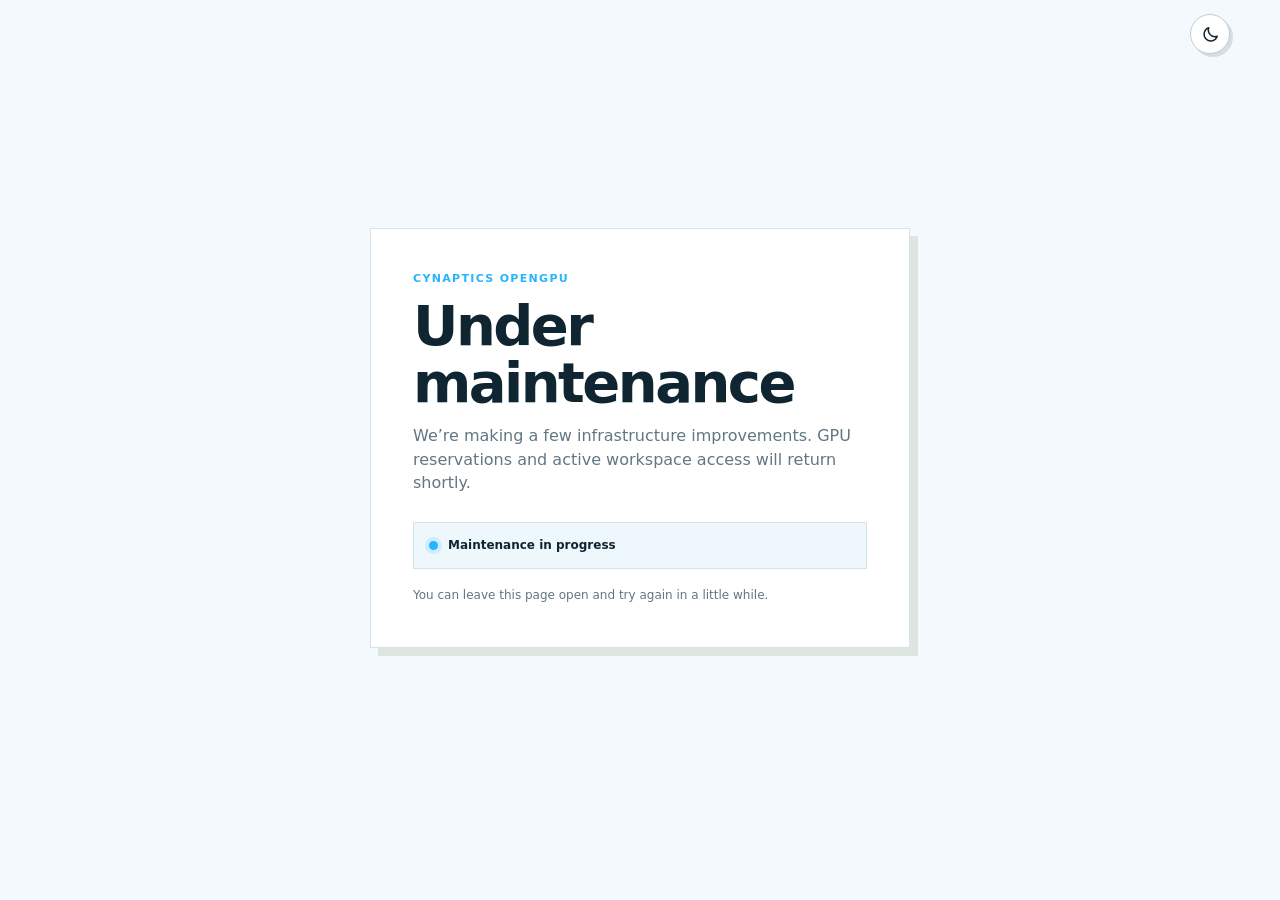
<file: maintenance/index.html>
<!doctype html>
<html lang="en">
<head>
  <meta charset="utf-8">
  <meta name="viewport" content="width=device-width, initial-scale=1">
  <meta name="color-scheme" content="light dark">
  <title>Maintenance · Cynaptics OpenGPU</title>
  <meta name="description" content="Cynaptics OpenGPU is temporarily unavailable for maintenance.">
  <style>
    :root{--ink:#102532;--muted:#617783;--line:#d5e3eb;--line-strong:#b7cedb;--paper:#fff;--canvas:#f3f9fc;--soft:#edf7fc;--accent:#25b5ff;--accent-dark:#079be8;font-family:Inter,ui-sans-serif,system-ui,-apple-system,BlinkMacSystemFont,"Segoe UI",sans-serif;color:var(--ink);background:var(--canvas);font-synthesis:none}
    *{box-sizing:border-box}body{margin:0;min-height:100vh;font-size:14px;line-height:1.45}button{font:inherit}
    main{width:min(1180px,calc(100% - 48px));min-height:100vh;margin:0 auto;padding:48px 0 72px;display:grid;place-items:center}
    .panel{width:min(540px,100%);padding:42px;border:1px solid var(--line);background:var(--paper);box-shadow:8px 8px 0 #dfe5df}
    .eyebrow{margin-bottom:10px;color:var(--accent);font-size:11px;font-weight:800;letter-spacing:.12em;text-transform:uppercase}
    h1{margin:0 0 13px;font-size:clamp(34px,6vw,56px);line-height:1.02;letter-spacing:-.045em;font-weight:720}
    p{margin:0;color:var(--muted);font-size:16px}.status{display:flex;align-items:center;gap:10px;margin-top:28px;padding:14px 15px;border:1px solid var(--line);background:var(--soft);color:var(--ink);font-size:12px;font-weight:700}.status-dot{width:9px;height:9px;border-radius:50%;background:var(--accent);box-shadow:0 0 0 4px rgb(37 181 255/.15);animation:pulse 1.7s ease-in-out infinite}
    .note{margin-top:18px;color:var(--muted);font-size:12px}.theme-toggle{position:fixed;top:14px;right:max(18px,calc((100vw - 1180px)/2));display:grid;place-items:center;width:40px;height:40px;padding:0;border:1px solid var(--line-strong);border-radius:50%;background:var(--paper);color:var(--ink);box-shadow:3px 3px 0 rgb(16 37 50/.12);cursor:pointer}.theme-toggle svg{grid-area:1/1;width:19px;height:19px}.theme-sun{display:none}[data-theme=dark] .theme-moon{display:none}[data-theme=dark] .theme-sun{display:block}
    @keyframes pulse{50%{opacity:.38;transform:scale(.82)}}
    :root[data-theme=dark]{--ink:#e8f4fa;--muted:#8fa8b6;--line:#203947;--line-strong:#315366;--paper:#0d1c26;--canvas:#07131c;--soft:#132a37;--accent:#42c5ff;--accent-dark:#0b86c7;color-scheme:dark}
    [data-theme=dark] body{background:radial-gradient(circle at 78% -10%,rgb(37 181 255/.09),transparent 34%),var(--canvas)}[data-theme=dark] .panel{box-shadow:8px 8px 0 #030a0f}[data-theme=dark] .theme-toggle{box-shadow:3px 3px 0 #02080c}
    @media(max-width:600px){main{width:min(100% - 30px,540px)}.panel{padding:30px}.theme-toggle{top:10px;right:12px;width:38px;height:38px}}
    @media(prefers-reduced-motion:reduce){.status-dot{animation:none}}
  </style>
  <script>
    (()=>{let saved=null;try{saved=localStorage.getItem('opengpu-theme')}catch{};document.documentElement.dataset.theme=saved|| (matchMedia('(prefers-color-scheme: dark)').matches?'dark':'light')})();
  </script>
</head>
<body>
  <button id="theme-toggle" class="theme-toggle" type="button" aria-label="Toggle color theme">
    <svg class="theme-moon" viewBox="0 0 24 24" fill="none" stroke="currentColor" stroke-width="1.8" stroke-linecap="round" stroke-linejoin="round" aria-hidden="true"><path d="M20.5 14.2A8.4 8.4 0 0 1 9.8 3.5 8.5 8.5 0 1 0 20.5 14.2Z"/></svg>
    <svg class="theme-sun" viewBox="0 0 24 24" fill="none" stroke="currentColor" stroke-width="1.8" stroke-linecap="round" stroke-linejoin="round" aria-hidden="true"><circle cx="12" cy="12" r="3.5"/><path d="M12 2v2M12 20v2M4.93 4.93l1.42 1.42M17.66 17.66l1.41 1.41M2 12h2M20 12h2M4.93 19.07l1.42-1.42M17.66 6.34l1.41-1.41"/></svg>
  </button>
  <main>
    <section class="panel" aria-labelledby="maintenance-title">
      <div class="eyebrow">Cynaptics OpenGPU</div>
      <h1 id="maintenance-title">Under maintenance</h1>
      <p>We’re making a few infrastructure improvements. GPU reservations and active workspace access will return shortly.</p>
      <div class="status" role="status"><span class="status-dot" aria-hidden="true"></span>Maintenance in progress</div>
      <div class="note">You can leave this page open and try again in a little while.</div>
    </section>
  </main>
  <script>
    document.getElementById('theme-toggle').addEventListener('click',()=>{const theme=document.documentElement.dataset.theme==='dark'?'light':'dark';document.documentElement.dataset.theme=theme;try{localStorage.setItem('opengpu-theme',theme)}catch{}});
  </script>
</body>
</html>
</file>
